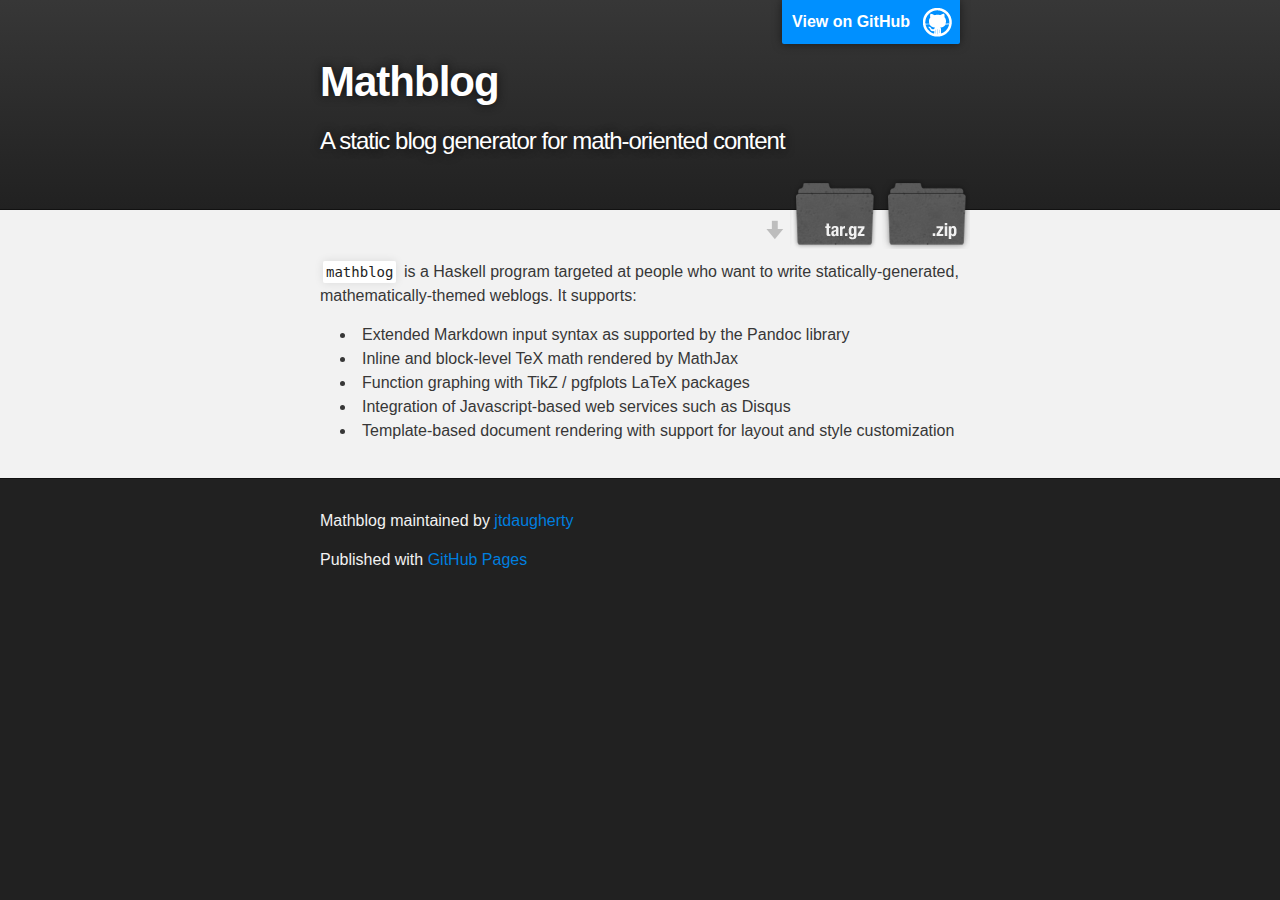
<file: index.html>
<!DOCTYPE html>
<html>

  <head>
    <meta charset='utf-8' />
    <meta http-equiv="X-UA-Compatible" content="chrome=1" />
    <meta name="description" content="Mathblog : A static blog generator for math-oriented content" />

    <link rel="stylesheet" type="text/css" media="screen" href="stylesheets/stylesheet.css">

    <title>Mathblog</title>
  </head>

  <body>

    <!-- HEADER -->
    <div id="header_wrap" class="outer">
        <header class="inner">
          <a id="forkme_banner" href="https://github.com/jtdaugherty/mathblog">View on GitHub</a>

          <h1 id="project_title">Mathblog</h1>
          <h2 id="project_tagline">A static blog generator for math-oriented content</h2>

            <section id="downloads">
              <a class="zip_download_link" href="https://github.com/jtdaugherty/mathblog/zipball/master">Download this project as a .zip file</a>
              <a class="tar_download_link" href="https://github.com/jtdaugherty/mathblog/tarball/master">Download this project as a tar.gz file</a>
            </section>
        </header>
    </div>

    <!-- MAIN CONTENT -->
    <div id="main_content_wrap" class="outer">
      <section id="main_content" class="inner">
        <p><code>mathblog</code> is a Haskell program targeted at people who want to write
statically-generated, mathematically-themed weblogs.  It supports:</p>

<ul>
<li>Extended Markdown input syntax as supported by the Pandoc library</li>
<li>Inline and block-level TeX math rendered by MathJax</li>
<li>Function graphing with TikZ / pgfplots LaTeX packages</li>
<li>Integration of Javascript-based web services such as Disqus</li>
<li>Template-based document rendering with support for layout and style
customization</li>
</ul>
      </section>
    </div>

    <!-- FOOTER  -->
    <div id="footer_wrap" class="outer">
      <footer class="inner">
        <p class="copyright">Mathblog maintained by <a href="https://github.com/jtdaugherty">jtdaugherty</a></p>
        <p>Published with <a href="http://pages.github.com">GitHub Pages</a></p>
      </footer>
    </div>

    

  </body>
</html>
</file>
<file: stylesheets/stylesheet.css>
/*******************************************************************************
Slate Theme for GitHub Pages
by Jason Costello, @jsncostello
*******************************************************************************/

@import url(pygment_trac.css);

/*******************************************************************************
MeyerWeb Reset
*******************************************************************************/

html, body, div, span, applet, object, iframe,
h1, h2, h3, h4, h5, h6, p, blockquote, pre,
a, abbr, acronym, address, big, cite, code,
del, dfn, em, img, ins, kbd, q, s, samp,
small, strike, strong, sub, sup, tt, var,
b, u, i, center,
dl, dt, dd, ol, ul, li,
fieldset, form, label, legend,
table, caption, tbody, tfoot, thead, tr, th, td,
article, aside, canvas, details, embed,
figure, figcaption, footer, header, hgroup,
menu, nav, output, ruby, section, summary,
time, mark, audio, video {
  margin: 0;
  padding: 0;
  border: 0;
  font: inherit;
  vertical-align: baseline;
}

/* HTML5 display-role reset for older browsers */
article, aside, details, figcaption, figure,
footer, header, hgroup, menu, nav, section {
  display: block;
}

ol, ul {
  list-style: none;
}

blockquote, q {
}

table {
  border-collapse: collapse;
  border-spacing: 0;
}

a:focus {
  outline: none;
}

/*******************************************************************************
Theme Styles
*******************************************************************************/

body {
  box-sizing: border-box;
  color:#373737;
  background: #212121;
  font-size: 16px;
  font-family: 'Myriad Pro', Calibri, Helvetica, Arial, sans-serif;
  line-height: 1.5;
  -webkit-font-smoothing: antialiased;
}

h1, h2, h3, h4, h5, h6 {
  margin: 10px 0;
  font-weight: 700;
  color:#222222;
  font-family: 'Lucida Grande', 'Calibri', Helvetica, Arial, sans-serif;
  letter-spacing: -1px;
}

h1 {
  font-size: 36px;
  font-weight: 700;
}

h2 {
  padding-bottom: 10px;
  font-size: 32px;
  background: url('../images/bg_hr.png') repeat-x bottom;
}

h3 {
  font-size: 24px;
}

h4 {
  font-size: 21px;
}

h5 {
  font-size: 18px;
}

h6 {
  font-size: 16px;
}

p {
  margin: 10px 0 15px 0;
}

footer p {
  color: #f2f2f2;
}

a {
  text-decoration: none;
  color: #007edf;
  text-shadow: none;

  transition: color 0.5s ease;
  transition: text-shadow 0.5s ease;
  -webkit-transition: color 0.5s ease;
  -webkit-transition: text-shadow 0.5s ease;
  -moz-transition: color 0.5s ease;
  -moz-transition: text-shadow 0.5s ease;
  -o-transition: color 0.5s ease;
  -o-transition: text-shadow 0.5s ease;
  -ms-transition: color 0.5s ease;
  -ms-transition: text-shadow 0.5s ease;
}

#main_content a:hover {
  color: #0069ba;
  text-shadow: #0090ff 0px 0px 2px;
}

footer a:hover {
  color: #43adff;
  text-shadow: #0090ff 0px 0px 2px;
}

em {
  font-style: italic;
}

strong {
  font-weight: bold;
}

img {
  position: relative;
  margin: 0 auto;
  max-width: 739px;
  padding: 5px;
  margin: 10px 0 10px 0;
  border: 1px solid #ebebeb;

  box-shadow: 0 0 5px #ebebeb;
  -webkit-box-shadow: 0 0 5px #ebebeb;
  -moz-box-shadow: 0 0 5px #ebebeb;
  -o-box-shadow: 0 0 5px #ebebeb;
  -ms-box-shadow: 0 0 5px #ebebeb;
}

pre, code {
  width: 100%;
  color: #222;
  background-color: #fff;

  font-family: Monaco, "Bitstream Vera Sans Mono", "Lucida Console", Terminal, monospace;
  font-size: 14px;

  border-radius: 2px;
  -moz-border-radius: 2px;
  -webkit-border-radius: 2px;



}

pre {
  width: 100%;
  padding: 10px;
  box-shadow: 0 0 10px rgba(0,0,0,.1);
  overflow: auto;
}

code {
  padding: 3px;
  margin: 0 3px;
  box-shadow: 0 0 10px rgba(0,0,0,.1);
}

pre code {
  display: block;
  box-shadow: none;
}

blockquote {
  color: #666;
  margin-bottom: 20px;
  padding: 0 0 0 20px;
  border-left: 3px solid #bbb;
}

ul, ol, dl {
  margin-bottom: 15px
}

ul li {
  list-style: inside;
  padding-left: 20px;
}

ol li {
  list-style: decimal inside;
  padding-left: 20px;
}

dl dt {
  font-weight: bold;
}

dl dd {
  padding-left: 20px;
  font-style: italic;
}

dl p {
  padding-left: 20px;
  font-style: italic;
}

hr {
  height: 1px;
  margin-bottom: 5px;
  border: none;
  background: url('../images/bg_hr.png') repeat-x center;
}

table {
  border: 1px solid #373737;
  margin-bottom: 20px;
  text-align: left;
 }

th {
  font-family: 'Lucida Grande', 'Helvetica Neue', Helvetica, Arial, sans-serif;
  padding: 10px;
  background: #373737;
  color: #fff;
 }

td {
  padding: 10px;
  border: 1px solid #373737;
 }

form {
  background: #f2f2f2;
  padding: 20px;
}

img {
  width: 100%;
  max-width: 100%;
}

/*******************************************************************************
Full-Width Styles
*******************************************************************************/

.outer {
  width: 100%;
}

.inner {
  position: relative;
  max-width: 640px;
  padding: 20px 10px;
  margin: 0 auto;
}

#forkme_banner {
  display: block;
  position: absolute;
  top:0;
  right: 10px;
  z-index: 10;
  padding: 10px 50px 10px 10px;
  color: #fff;
  background: url('../images/blacktocat.png') #0090ff no-repeat 95% 50%;
  font-weight: 700;
  box-shadow: 0 0 10px rgba(0,0,0,.5);
  border-bottom-left-radius: 2px;
  border-bottom-right-radius: 2px;
}

#header_wrap {
  background: #212121;
  background: -moz-linear-gradient(top, #373737, #212121);
  background: -webkit-linear-gradient(top, #373737, #212121);
  background: -ms-linear-gradient(top, #373737, #212121);
  background: -o-linear-gradient(top, #373737, #212121);
  background: linear-gradient(top, #373737, #212121);
}

#header_wrap .inner {
  padding: 50px 10px 30px 10px;
}

#project_title {
  margin: 0;
  color: #fff;
  font-size: 42px;
  font-weight: 700;
  text-shadow: #111 0px 0px 10px;
}

#project_tagline {
  color: #fff;
  font-size: 24px;
  font-weight: 300;
  background: none;
  text-shadow: #111 0px 0px 10px;
}

#downloads {
  position: absolute;
  width: 210px;
  z-index: 10;
  bottom: -40px;
  right: 0;
  height: 70px;
  background: url('../images/icon_download.png') no-repeat 0% 90%;
}

.zip_download_link {
  display: block;
  float: right;
  width: 90px;
  height:70px;
  text-indent: -5000px;
  overflow: hidden;
  background: url(../images/sprite_download.png) no-repeat bottom left;
}

.tar_download_link {
  display: block;
  float: right;
  width: 90px;
  height:70px;
  text-indent: -5000px;
  overflow: hidden;
  background: url(../images/sprite_download.png) no-repeat bottom right;
  margin-left: 10px;
}

.zip_download_link:hover {
  background: url(../images/sprite_download.png) no-repeat top left;
}

.tar_download_link:hover {
  background: url(../images/sprite_download.png) no-repeat top right;
}

#main_content_wrap {
  background: #f2f2f2;
  border-top: 1px solid #111;
  border-bottom: 1px solid #111;
}

#main_content {
  padding-top: 40px;
}

#footer_wrap {
  background: #212121;
}



/*******************************************************************************
Small Device Styles
*******************************************************************************/

@media screen and (max-width: 480px) {
  body {
    font-size:14px;
  }

  #downloads {
    display: none;
  }

  .inner {
    min-width: 320px;
    max-width: 480px;
  }

  #project_title {
  font-size: 32px;
  }

  h1 {
    font-size: 28px;
  }

  h2 {
    font-size: 24px;
  }

  h3 {
    font-size: 21px;
  }

  h4 {
    font-size: 18px;
  }

  h5 {
    font-size: 14px;
  }

  h6 {
    font-size: 12px;
  }

  code, pre {
    min-width: 320px;
    max-width: 480px;
    font-size: 11px;
  }

}
</file>
